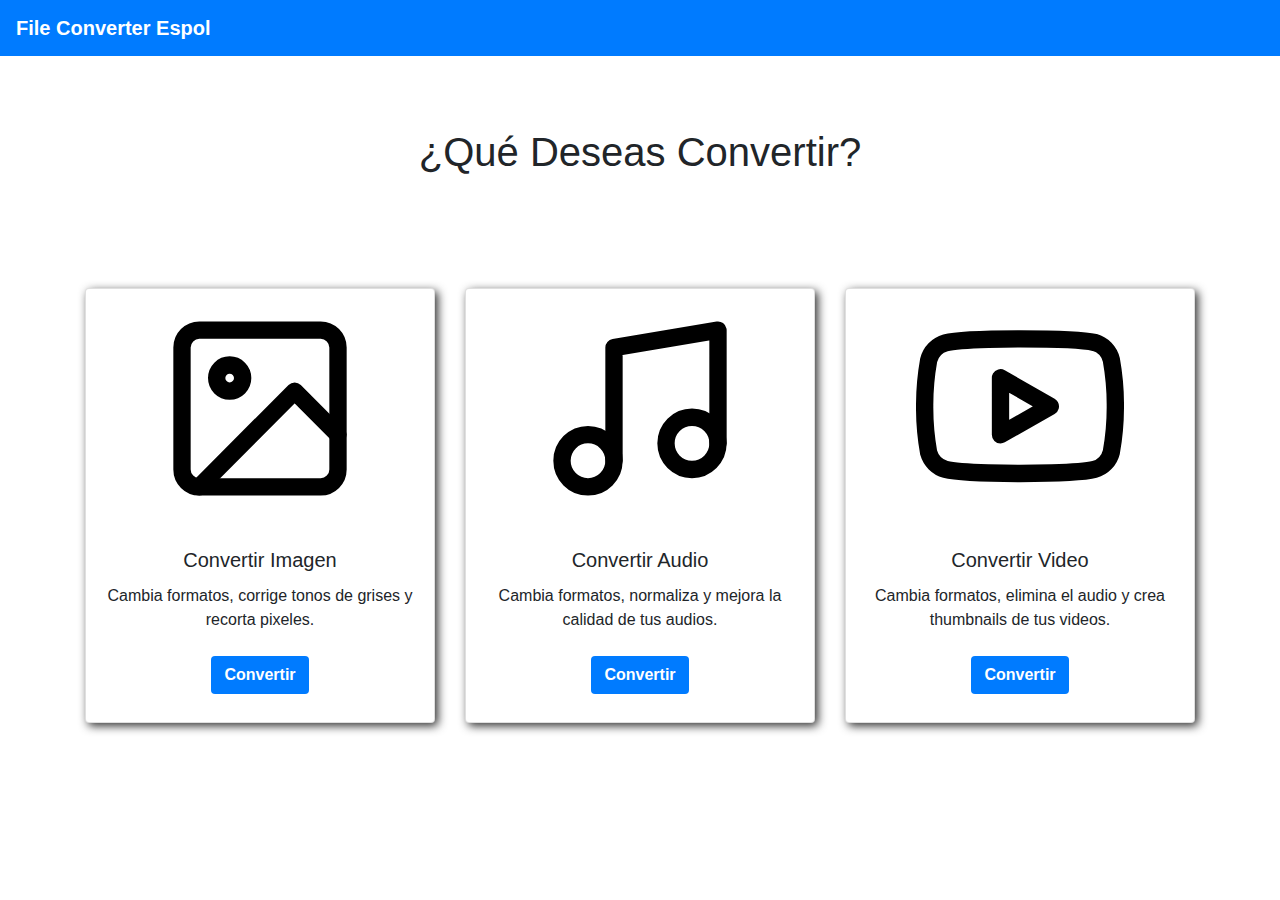
<file: pagina_web/index.html>
<!DOCTYPE html>
<html lang="en">
  <head>
    <meta charset="UTF-8" />
    <meta name="viewport" content="width=device-width, initial-scale=1.0" />
    <meta http-equiv="X-UA-Compatible" content="ie=edge" />
    <title>File Converter Espol</title>
    <!-- Bootstrap CDN -->
    <link
      rel="stylesheet"
      href="https://stackpath.bootstrapcdn.com/bootstrap/4.4.1/css/bootstrap.min.css"
      integrity="sha384-Vkoo8x4CGsO3+Hhxv8T/Q5PaXtkKtu6ug5TOeNV6gBiFeWPGFN9MuhOf23Q9Ifjh"
      crossorigin="anonymous"
    />
    <!-- CUSTOM CSS -->
    <link rel="stylesheet" href="css/styles.css" />
  </head>
  <body>
    <nav class="navbar navbar-dark bg-primary">
      <a href="index.html" class="navbar-brand link text-white font-weight-bold"
        >File Converter Espol</a
      >
    </nav>
    <div class="container px-auto">
      <div class="main-title">
        <h1 class="title text-center">¿Qué Deseas Convertir?</h1>
      </div>
      <div class="row mt-4 cards">
        <div class="col-lg-4 col-md-6 my-2">
          <div class="card text-center">
            <img
              class="card-img-top icons"
              src="img/image.svg"
              alt="Card image cap"
            />
            <div class="card-body">
              <h5 class="card-title">Convertir Imagen</h5>
              <p class="card-text">
                Cambia formatos, corrige tonos de grises y recorta pixeles.
              </p>
              <a
                href="image-converter.html"
                class="btn btn-md bg-primary text-white my-2 font-weight-bold"
                >Convertir</a
              >
            </div>
          </div>
        </div>
        <div class="col-lg-4 col-md-6 my-2">
          <div class="card text-center">
            <img
              class="card-img-top icons"
              src="img/audio.svg"
              alt="Card image cap"
            />
            <div class="card-body">
              <h5 class="card-title text-center">Convertir Audio</h5>
              <p class="card-text">
                Cambia formatos, normaliza y mejora la calidad de tus audios.
              </p>
              <a
                href="audio-converter.html"
                class="btn btn-md my-2 bg-primary text-white font-weight-bold"
                >Convertir</a
              >
            </div>
          </div>
        </div>
        <div class="col-lg-4 col-md-6 my-2">
          <div class="card text-center">
            <img
              class="card-img-top icons"
              src="img/video.svg"
              alt="Card image cap"
            />
            <div class="card-body">
              <h5 class="card-title">Convertir Video</h5>
              <p class="card-text">
                Cambia formatos, elimina el audio y crea thumbnails de tus
                videos.
              </p>
              <a
                href="video-converter.html"
                class="btn btn-md my-2 bg-primary text-white font-weight-bold"
                >Convertir</a
              >
            </div>
          </div>
        </div>
      </div>
    </div>
  </body>
</html>
</file>
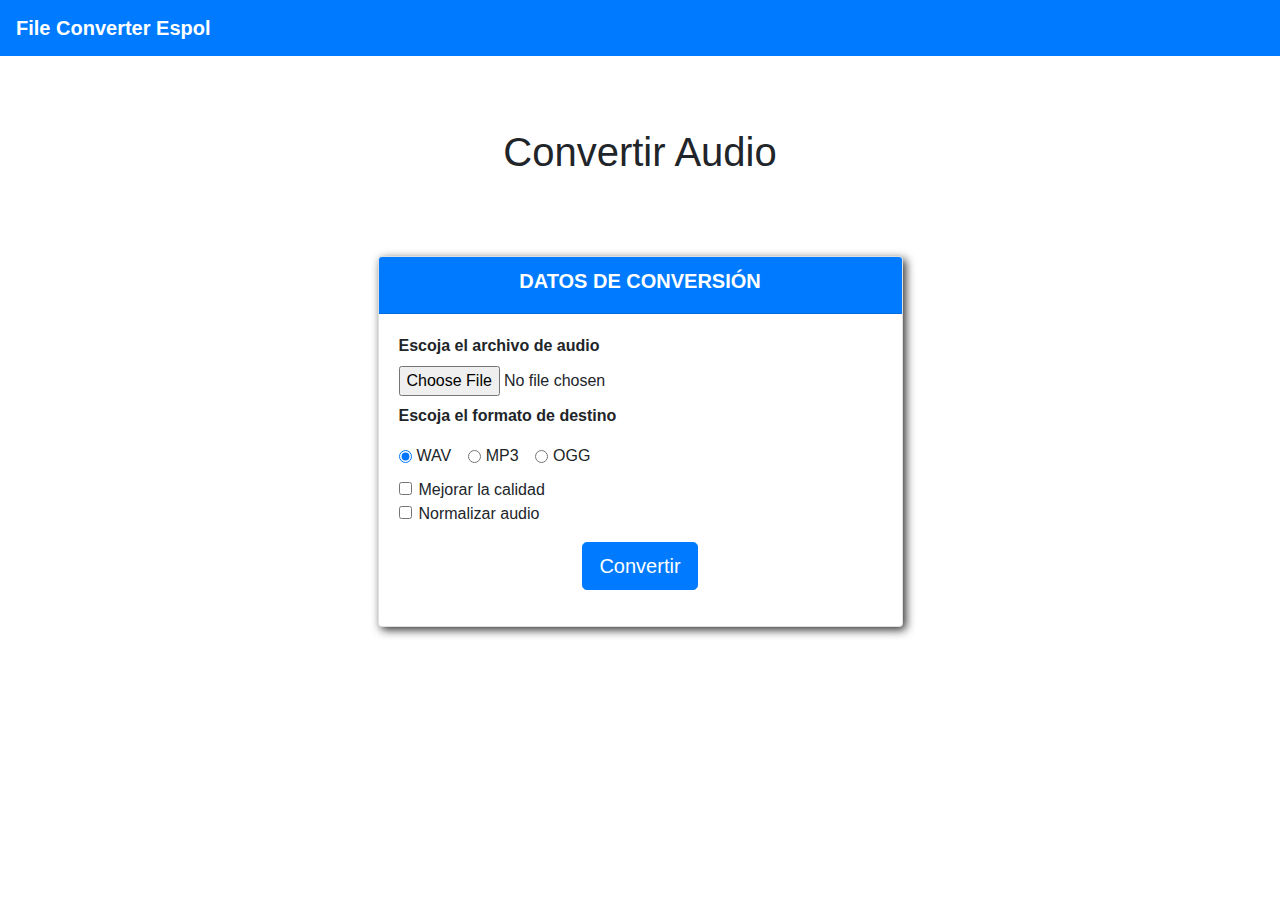
<file: pagina_web/audio-converter.html>
<!DOCTYPE html>
<html lang="en">
  <head>
    <meta charset="UTF-8" />
    <meta name="viewport" content="width=device-width, initial-scale=1.0" />
    <meta http-equiv="X-UA-Compatible" content="ie=edge" />
    <title>Audio Converter</title>
    <!-- Bootstrap CDN -->
    <link
      rel="stylesheet"
      href="https://stackpath.bootstrapcdn.com/bootstrap/4.4.1/css/bootstrap.min.css"
      integrity="sha384-Vkoo8x4CGsO3+Hhxv8T/Q5PaXtkKtu6ug5TOeNV6gBiFeWPGFN9MuhOf23Q9Ifjh"
      crossorigin="anonymous"
    />
    <!-- CUSTOM CSS -->
    <link rel="stylesheet" href="css/styles.css" />
  </head>
  <body>
    <nav class="navbar navbar-dark bg-primary">
      <a href="index.html" class="navbar-brand link text-white font-weight-bold"
        >File Converter Espol</a
      >
    </nav>
    <div class="container">
      <div class="main-title">
        <h1 class="text-center">Convertir Audio</h1>
      </div>
      <div class="col-md-6 mx-auto">
        <div class="card">
          <div class="card-header bg-primary text-white">
            <h3 class="text-center lead font-weight-bold">
              DATOS DE CONVERSIÓN
            </h3>
          </div>
          <div class="card-body">
            <form>
              <!-- DATOS DEL ARCHIVO DE AUDIO (FILE) -->
              <div class="input-group">
                <label for="audioFile" class="font-weight-bold"
                  >Escoja el archivo de audio</label
                >

                <input
                  type="file"
                  id="audioFile"
                  name="choosenAudio"
                  accept=".mp3,.wav, .ogg"
                />
              </div>
              <!-- DATOS DEL ARCHIVO AUDIO (FILE) -->
              <!-- DATOS DEL FORMATO DE DESTINO -->
              <div class="my-2 form-group">
                <p class="font-weight-bold">Escoja el formato de destino</p>
                <div class="form-check form-check-inline">
                  <input
                    class="form-check-input"
                    type="radio"
                    name="choosenAudioFormat"
                    id="wav"
                    value="wav"
                    checked
                  />
                  <label class="form-check-label" for="wav">WAV</label>
                </div>
                <div class="form-check form-check-inline">
                  <input
                    class="form-check-input"
                    type="radio"
                    name="choosenAudioFormat"
                    id="mp3"
                    value="mp3"
                  />
                  <label class="form-check-label" for="mp3">MP3</label>
                </div>
                <div class="form-check form-check-inline">
                  <input
                    class="form-check-input"
                    type="radio"
                    name="choosenAudioFormat"
                    id="ogg"
                    value="ogg"
                  />
                  <label class="form-check-label" for="ogg">OGG</label>
                </div>
              </div>
              <!-- DATOS DEL FORMATO DE DESTINO -->
              <!-- PARÁMETROS A CONFIGURAR -->
              <div class="form-check">
                <label class="form-check-label">
                  <input
                    name="improve-quality"
                    type="checkbox"
                    class="form-check-input"
                  />Mejorar la calidad
                </label>
              </div>
              <div class="form-check">
                <label class="form-check-label">
                  <input
                    name="normalize-audio"
                    type="checkbox"
                    class="form-check-input"
                  />Normalizar audio
                </label>
              </div>
              <!-- PARÁMETROS A CONFIGURAR -->
              <div class="text-center">
                <button
                  id="sendAudioBtn"
                  type="submit"
                  class="btn btn-primary btn-lg my-3"
                >
                  Convertir
                </button>
              </div>
            </form>
          </div>
        </div>
      </div>
    </div>
    <script src="js/sendAudio.js"></script>
  </body>
</html>
</file>
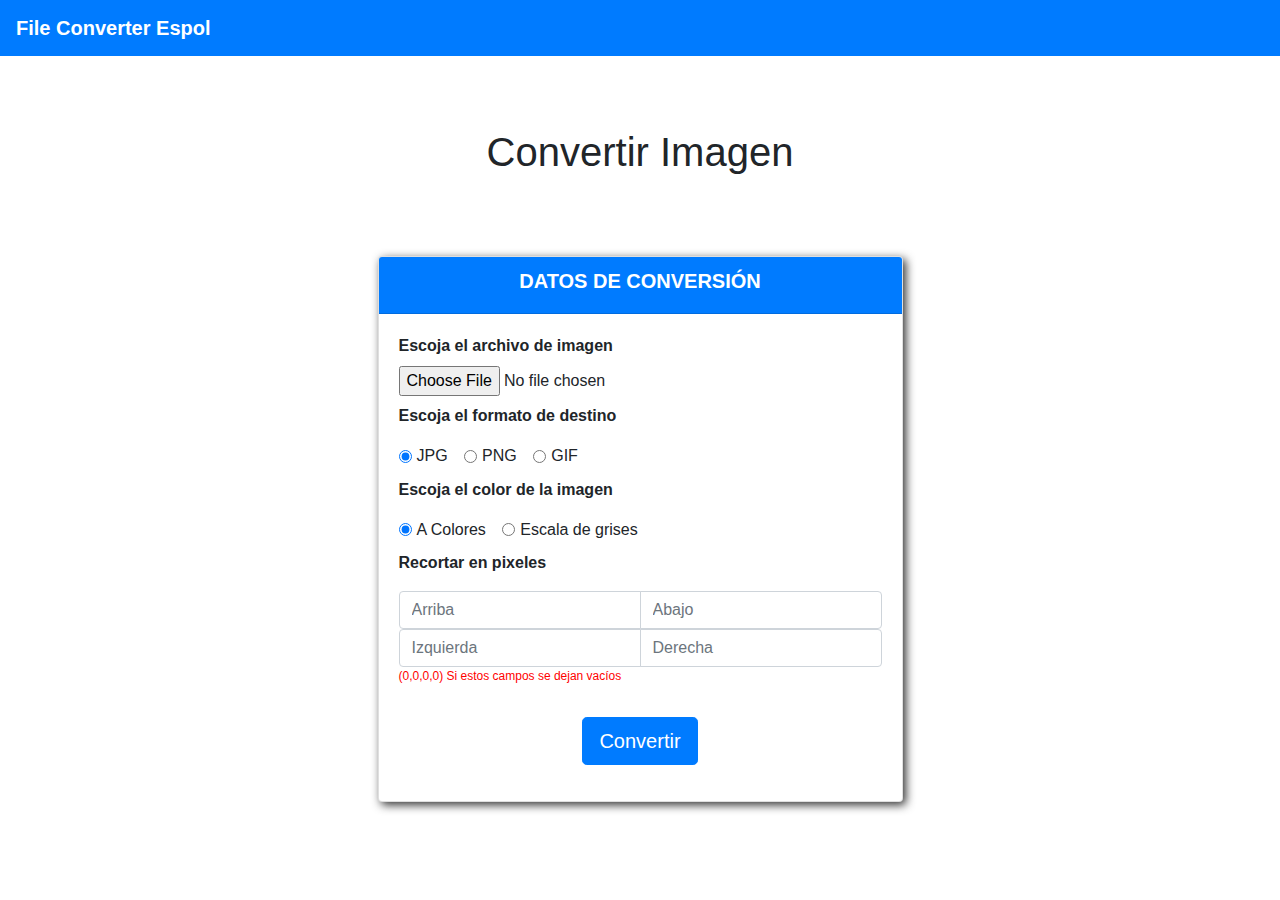
<file: pagina_web/image-converter.html>
<!DOCTYPE html>
<html lang="en">
  <head>
    <meta charset="utf-8" />
    <meta name="viewport" content="width=device-width, initial-scale=1.0" />
    <meta http-equiv="X-UA-Compatible" content="ie=edge" />
    <title>Image Converter</title>
    <!-- Bootstrap CDN -->
    <link
      rel="stylesheet"
      href="https://stackpath.bootstrapcdn.com/bootstrap/4.4.1/css/bootstrap.min.css"
      integrity="sha384-Vkoo8x4CGsO3+Hhxv8T/Q5PaXtkKtu6ug5TOeNV6gBiFeWPGFN9MuhOf23Q9Ifjh"
      crossorigin="anonymous"
    />
    <!-- CUSTOM CSS -->
    <link rel="stylesheet" href="css/styles.css" />
  </head>
  <body>
    <nav class="navbar navbar-dark bg-primary">
      <a href="index.html" class="navbar-brand link text-white font-weight-bold"
        >File Converter Espol</a
      >
    </nav>
    <div class="container">
      <div class="main-title">
        <h1 class="text-center">Convertir Imagen</h1>
      </div>
      <div class="col-md-6 mx-auto">
        <div class="card">
          <div class="card-header bg-primary text-white">
            <h3 class="text-center lead font-weight-bold">
              DATOS DE CONVERSIÓN
            </h3>
          </div>
          <div class="card-body">
            <form>
              <!-- DATOS DEL ARCHIVO DE IMAGE (FILE) -->
              <div class="input-group">
                <label for="imageFile" class="font-weight-bold"
                  >Escoja el archivo de imagen</label
                >

                <input
                  type="file"
                  id="imageFile"
                  name="choosenImage"
                  accept=".jpg, .png, .gif"
                />
              </div>
              <!-- DATOS DEL ARCHIVO IMAGE (FILE) -->

              <!-- DATOS DEL FORMATO DE DESTINO -->
              <div class="my-2 form-group">
                <p class="font-weight-bold">Escoja el formato de destino</p>
                <div class="form-check form-check-inline">
                  <input
                    class="form-check-input"
                    type="radio"
                    name="choosenImageFormat"
                    id="jpg"
                    value="jpg"
                    checked
                  />
                  <label class="form-check-label" for="jpg">JPG</label>
                </div>
                <div class="form-check form-check-inline">
                  <input
                    class="form-check-input"
                    type="radio"
                    name="choosenImageFormat"
                    id="png"
                    value="png"
                  />
                  <label class="form-check-label" for="png">PNG</label>
                </div>
                <div class="form-check form-check-inline">
                  <input
                    class="form-check-input"
                    type="radio"
                    name="choosenImageFormat"
                    id="gif"
                    value="gif"
                  />
                  <label class="form-check-label" for="gif">GIF</label>
                </div>
              </div>
              <!-- DATOS DEL FORMATO DE DESTINO -->

              <!-- DATOS DEL COLOR DE LA IMAGEN -->
              <div class="form-group my-2">
                <p class="font-weight-bold">
                  Escoja el color de la imagen
                </p>
                <div class="form-check form-check-inline">
                  <input
                    class="form-check-input"
                    type="radio"
                    name="choosenColor"
                    id="colored"
                    value="colored"
                    checked
                  />
                  <label class="form-check-label" for="colored"
                    >A Colores</label
                  >
                </div>
                <div class="form-check form-check-inline">
                  <input
                    class="form-check-input"
                    type="radio"
                    name="choosenColor"
                    id="gray"
                    value="gray"
                  />
                  <label class="form-check-label" for="gray"
                    >Escala de grises</label
                  >
                </div>
              </div>
              <!-- DATOS DEL COLOR DE LA IMAGEN -->

              <!-- DATOS DEL RECORTE EN PIXELES DE LA IMAGEN -->
              <p class="font-weight-bold">
                Recortar en pixeles
              </p>
              <div class="input-group">
                <input
                  type="number"
                  placeholder="Arriba"
                  class="form-control"
                  name="crop-top"
                />
                <input
                  type="number"
                  placeholder="Abajo"
                  class="form-control"
                  name="crop-bottom"
                />
              </div>
              <div class="input-group">
                <input
                  type="number"
                  placeholder="Izquierda"
                  class="form-control"
                  name="crop-left"
                />
                <input
                  type="number"
                  placeholder="Derecha"
                  class="form-control"
                  name="crop-right"
                />
              </div>
              <p class="warning">(0,0,0,0) Si estos campos se dejan vacíos</p>
              <!-- DATOS DEL RECORTE EN PIXELES DE LA IMAGEN -->
              <div class="text-center">
                <button
                  id="sendImageBtn"
                  type="submit"
                  class="btn btn-primary btn-lg my-3"
                >
                  Convertir
                </button>
              </div>
            </form>
          </div>
        </div>
      </div>
    </div>
    <script src="js/sendImage.js"></script>
  </body>
</html>
</file>
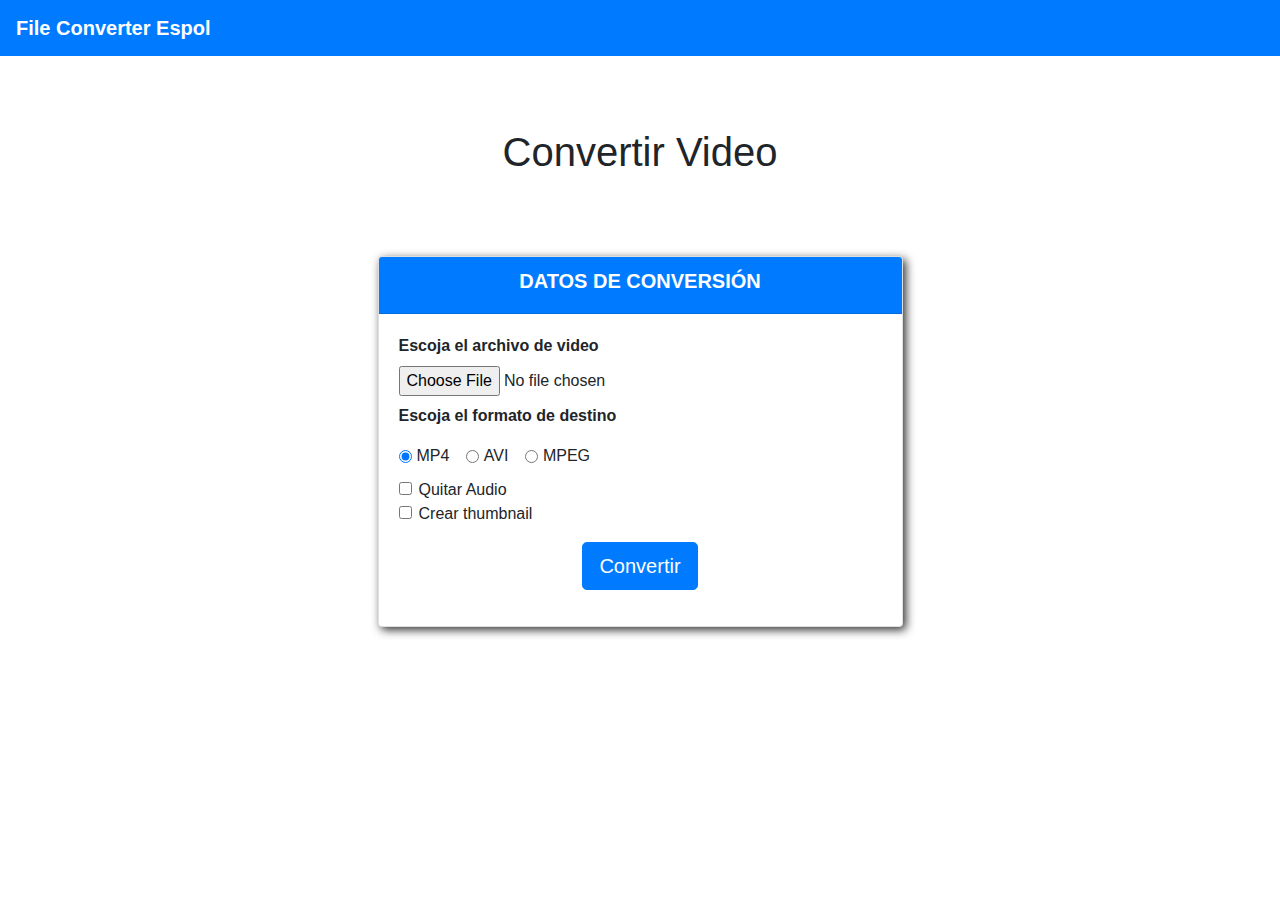
<file: pagina_web/video-converter.html>
<!DOCTYPE html>
<html lang="en">
  <head>
    <meta charset="UTF-8" />
    <meta name="viewport" content="width=device-width, initial-scale=1.0" />
    <meta http-equiv="X-UA-Compatible" content="ie=edge" />
    <title>Video Converter</title>
    <!-- Bootstrap CDN -->
    <link
      rel="stylesheet"
      href="https://stackpath.bootstrapcdn.com/bootstrap/4.4.1/css/bootstrap.min.css"
      integrity="sha384-Vkoo8x4CGsO3+Hhxv8T/Q5PaXtkKtu6ug5TOeNV6gBiFeWPGFN9MuhOf23Q9Ifjh"
      crossorigin="anonymous"
    />
    <!-- CUSTOM CSS -->
    <link rel="stylesheet" href="css/styles.css" />
  </head>
  <body>
    <nav class="navbar navbar-dark bg-primary">
      <a href="index.html" class="navbar-brand link text-white font-weight-bold"
        >File Converter Espol</a
      >
    </nav>
    <div class="container">
      <div class="main-title">
        <h1 class="text-center">Convertir Video</h1>
      </div>
      <div class="col-md-6 mx-auto">
        <div class="card">
          <div class="card-header bg-primary text-white">
            <h3 class="text-center lead font-weight-bold">
              DATOS DE CONVERSIÓN
            </h3>
          </div>
          <div class="card-body">
            <form>
              <!-- DATOS DEL ARCHIVO DE VIDEO (FILE) -->
              <div class="input-group">
                <label for="videoFile" class="font-weight-bold"
                  >Escoja el archivo de video</label
                >

                <input
                  type="file"
                  id="videoFile"
                  name="choosenVideo"
                  accept=".mp4, .avi, .mpeg"
                />
              </div>
              <!-- DATOS DEL ARCHIVO VIDEO (FILE) -->
              <!-- DATOS DEL FORMATO DE DESTINO -->
              <div class="my-2 form-group">
                <p class="font-weight-bold">Escoja el formato de destino</p>
                <div class="form-check form-check-inline">
                  <input
                    class="form-check-input"
                    type="radio"
                    name="choosenVideoFormat"
                    id="mp4"
                    value="mp4"
                    checked
                  />
                  <label class="form-check-label" for="mp4">MP4</label>
                </div>
                <div class="form-check form-check-inline">
                  <input
                    class="form-check-input"
                    type="radio"
                    name="choosenVideoFormat"
                    id="avi"
                    value="avi"
                  />
                  <label class="form-check-label" for="avi">AVI</label>
                </div>
                <div class="form-check form-check-inline">
                  <input
                    class="form-check-input"
                    type="radio"
                    name="choosenVideoFormat"
                    id="mpeg"
                    value="mpeg"
                  />
                  <label class="form-check-label" for="mpeg">MPEG</label>
                </div>
              </div>
              <!-- DATOS DEL FORMATO DE DESTINO -->
              <!-- PARÁMETROS A CONFIGURAR -->
              <div class="form-check">
                <label class="form-check-label">
                  <input
                    name="quit-audio"
                    type="checkbox"
                    class="form-check-input"
                  />Quitar Audio
                </label>
              </div>
              <div class="form-check">
                <label class="form-check-label">
                  <input
                    name="create-thumbnail"
                    type="checkbox"
                    class="form-check-input"
                  />Crear thumbnail
                </label>
              </div>
              <!-- PARÁMETROS A CONFIGURAR -->
                <div class="text-center">
                  <button id="sendVideoBtn" type="submit" class="btn btn-primary btn-lg my-3">
                    Convertir
                  </button>
            </form>
          </div>
        </div>
      </div>
    </div>
    <script src="js/sendVideo.js"></script>
  </body>
</html>
</file>
<file: pagina_web/css/styles.css>
* {
  margin: 0;
  padding: 0;
  box-sizing: border-box;
}

body {
  font-family: Arial, Helvetica, sans-serif;
}

.main-title {
  height: 200px;
  display: flex;
  justify-content: center;
  align-items: center;
}

.title {
  animation: moverHaciaDerecha 1s ease-out;
  /* font-size: 50px; */
}

.card {
  min-width: 16rem;
  box-shadow: 3px 3px 10px #333;
}

.cards {
  animation: aparecerCartas 0.75s ease-out 0.6s;
  animation-fill-mode: backwards;
}

.icons {
  display: block;
  margin: 15px auto;
  width: 60%;
}

.warning {
  color: red;
  font-size: 12px;
}

@keyframes moverHaciaDerecha {
  0% {
    transform: translateX(-150px);
  }

  80% {
    transform: translateX(20px);
  }

  100% {
    transform: translateX(0px);
  }
}

@keyframes aparecerCartas {
  0% {
    opacity: 0;
    transform: translateY(35px);
  }
  100% {
    opacity: 1;
    transform: translateY(0);
  }
}
</file>
